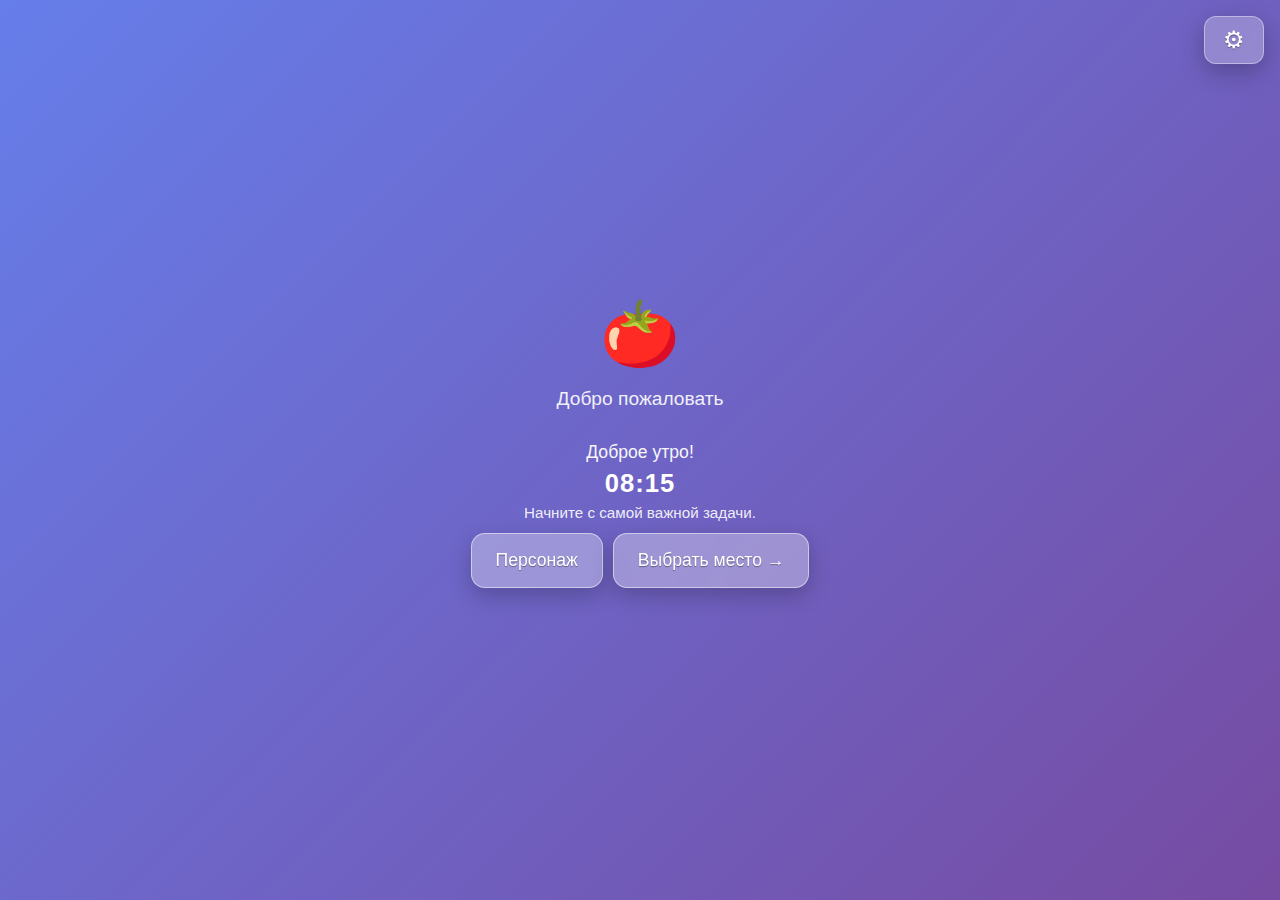
<file: index.html>
<!DOCTYPE html>
<html lang="ru">
  <head>
    <meta charset="UTF-8" />
    <meta
      name="viewport"
      content="width=device-width, initial-scale=1.0, user-scalable=no, viewport-fit=cover"
    />
    <meta name="mobile-web-app-capable" content="yes" />
    <meta name="apple-mobile-web-app-capable" content="yes" />
    <meta
      name="apple-mobile-web-app-status-bar-style"
      content="black-translucent"
    />
    <meta name="theme-color" content="#4CAF50" />
    <meta name="msapplication-TileColor" content="#4CAF50" />
    <title>🍅 Pomodoro</title>
    <link rel="stylesheet" href="./static/css/style.css" />
  </head>
  <body>
    <!-- Приветственный экран -->
    <div id="welcome-screen" class="screen active">
      <div class="welcome-content">
        <h1 class="welcome-title">🍅</h1>
        <p class="welcome-subtitle">Добро пожаловать</p>
        <div class="home-hero">
          <div class="greeting" id="home-greeting">Привет!</div>
          <div class="live-clock" id="home-clock">00:00</div>
          <div class="daily-tip" id="home-tip">Совет дня появится здесь…</div>
        </div>
        <div
          style="
            display: flex;
            gap: 10px;
            justify-content: center;
            margin: 10px 0 16px;
          "
        >
          <button class="btn" id="btn-customize-welcome">Персонаж</button>
          <button class="btn" id="btn-continue">Выбрать место →</button>
        </div>
      </div>
    </div>

    <!-- Экран выбора места -->
    <div id="places-screen" class="screen">
      <div class="welcome-content">
        <h2
          class="welcome-subtitle"
          style="margin-bottom: 12px; color: #fff; text-align: center"
        >
          Выберите место
        </h2>
        <div class="places-grid" id="places-grid"></div>
        <div style="display: flex; justify-content: center; margin-top: 14px">
          <button class="btn" id="btn-back-to-welcome">← На главную</button>
        </div>
      </div>
    </div>

    <!-- Главный экран -->
    <div id="main-screen" class="screen">
      <div class="main-content">
        <!-- Таймер -->
        <div class="timer-bar" id="timer-display" style="display: none">
          <div class="timer-bar-topline">
            <div
              class="sessions-badge"
              id="sessions-badge"
              title="Завершённые сессии"
            >
              0
            </div>
          </div>
          <div class="timer-place" id="timer-place">—</div>
          <div class="timer-text" id="timer-text">25:00</div>
          <div class="timer-progress-line">
            <div class="timer-progress" id="timer-progress"></div>
          </div>
        </div>

        <!-- Персонаж -->
        <div class="character-area">
          <div class="character-stack">
            <img id="character-base" class="character-base" alt="Персонаж" />
            <div
              id="character-overlay"
              class="character-overlay"
              aria-hidden="true"
            ></div>
          </div>
        </div>

        <!-- Управление -->
        <div class="controls">
          <div class="places-buttons" id="places-buttons"></div>
          <div class="timer-controls" id="timer-controls" style="display: none">
            <button class="btn btn-back" id="btn-back">←</button>
            <button class="btn btn-start" id="btn-start">▶</button>
          </div>
        </div>
      </div>
    </div>

    <!-- Плавающая кнопка настроек (справа сверху) -->
    <button
      class="btn settings-fab"
      id="btn-settings"
      aria-label="Открыть настройки"
    >
      ⚙︎
    </button>

    <!-- Модальное окно времени -->
    <div id="timer-modal" class="modal">
      <div class="modal-content">
        <div class="modal-header">
          <h3>Время</h3>
          <button class="modal-close" id="modal-close">×</button>
        </div>
        <div class="modal-body">
          <div class="timer-presets" id="timer-presets"></div>
          <div class="custom-time">
            <input
              type="number"
              id="custom-duration"
              min="1"
              max="120"
              value="25"
              placeholder="минуты"
            />
            <button class="btn btn-custom" id="btn-custom">Старт</button>
          </div>
        </div>
      </div>
    </div>

    <!-- Модальное окно настроек -->
    <div id="settings-modal" class="modal">
      <div class="modal-content">
        <div class="modal-header">
          <h3>Настройки</h3>
          <button class="modal-close" id="settings-close">×</button>
        </div>
        <div class="modal-body">
          <label class="setting-row">
            <input type="checkbox" id="toggle-sound" />
            <span>Звук по окончании</span>
          </label>
          <label class="setting-row">
            <input type="checkbox" id="toggle-haptics" />
            <span>Вибро-отклик</span>
          </label>
          <label class="setting-row">
            <input type="checkbox" id="toggle-wakelock" />
            <span>Не гасить экран</span>
          </label>
          <label class="setting-row">
            <input type="checkbox" id="toggle-confirm-stop" />
            <span>Подтверждать раннюю остановку</span>
          </label>
          <label class="setting-row">
            <input type="checkbox" id="toggle-banner" />
            <span>Показывать баннер окончания</span>
          </label>
          <label class="setting-row" style="justify-content: space-between">
            <span>Громкость звука</span>
            <input
              type="range"
              id="volume-range"
              min="0"
              max="100"
              value="100"
              style="width: 160px"
            />
          </label>
          <label class="setting-row">
            <input type="checkbox" id="toggle-large-digits" />
            <span>Крупные цифры таймера</span>
          </label>
        </div>
      </div>
    </div>

    <!-- Модальное окно кастомизации персонажа -->
    <div id="customize-modal" class="modal">
      <div class="modal-content">
        <div class="modal-header">
          <h3>Кастомизация персонажа</h3>
          <button class="modal-close" id="customize-close">×</button>
        </div>
        <div class="modal-body">
          <div class="catalog-tabs" id="catalog-tabs">
            <button class="catalog-tab active" data-tab="characters">
              Персонажи
            </button>
          </div>
          <div class="skins-grid" id="skins-grid"></div>
          <div
            style="
              display: flex;
              gap: 10px;
              justify-content: center;
              margin-top: 12px;
            "
          >
            <button class="btn" id="customize-apply">Применить</button>
            <button class="btn" id="customize-cancel">Отмена</button>
          </div>
        </div>
      </div>
    </div>

    <!-- Уведомление -->
    <div id="completion-notification" class="notification">
      <div class="notification-content">
        <div class="notification-text">Время истекло!</div>
      </div>
    </div>

    <!-- Баннер завершения (опционально) -->
    <div id="completion-banner" class="completion-banner">
      Отличная работа! Сессия завершена.
    </div>

    <!-- Аудио -->
    <audio id="timer-sound" preload="auto" style="display: none">
      <source src="./static/audio/timer-complete.mp3" type="audio/mpeg" />
    </audio>

    <script src="./static/js/script.js"></script>
  </body>
</html>
</file>
<file: static/css/style.css>
/* Motion preferences */
@media (prefers-reduced-motion: reduce) {
  * {
    animation: none !important;
    transition: none !important;
  }
}

:root {
  --accentStart: #4caf50;
  --accentEnd: #6dd56b;
}

/* Subtle float animation for character in focus mode */
@keyframes floatSoft {
  0% {
    transform: translateY(0);
  }
  50% {
    transform: translateY(-6px);
  }
  100% {
    transform: translateY(0);
  }
}

#main-screen.focus-active .character-img {
  animation: floatSoft 3s ease-in-out infinite;
}

/* Use accent variables for progress */
.timer-progress {
  height: 100%;
  background: linear-gradient(
    90deg,
    var(--accentStart) 0%,
    var(--accentEnd) 100%
  );
  width: 0%;
  transition: width 0.2s linear;
}

/* Мобильная оптимизация */
* {
  margin: 0;
  padding: 0;
  box-sizing: border-box;
  -webkit-tap-highlight-color: transparent;
  -webkit-touch-callout: none;
  -webkit-user-select: none;
  user-select: none;
}

html,
body {
  padding-top: env(safe-area-inset-top);
  padding-bottom: env(safe-area-inset-bottom);
  padding-left: env(safe-area-inset-left);
  padding-right: env(safe-area-inset-right);
}

body {
  font-family: -apple-system, BlinkMacSystemFont, "Segoe UI", Roboto, sans-serif;
  background: linear-gradient(135deg, #667eea 0%, #764ba2 100%);
  min-height: 100vh;
  overflow: hidden;
  position: fixed;
  width: 100%;
  height: 100%;
}

/* Экраны */
.screen {
  position: fixed;
  top: 0;
  left: 0;
  width: 100%;
  height: 100%;
  display: none;
  flex-direction: column;
  transition: opacity 0.3s ease;
}

.screen.active {
  display: flex;
}

/* Приветственный экран */
#welcome-screen {
  background: linear-gradient(135deg, #667eea 0%, #764ba2 100%);
  align-items: center;
  justify-content: center;
  padding: 20px;
}

.welcome-content {
  text-align: center;
  color: white;
  width: 100%;
  max-width: 320px;
}

.welcome-title {
  font-size: 4rem;
  margin-bottom: 1rem;
}

.welcome-subtitle {
  font-size: 1.2rem;
  margin-bottom: 2rem;
  opacity: 0.9;
}

/* Сетка мест */
.places-grid {
  display: grid;
  grid-template-columns: repeat(2, 1fr);
  gap: 12px;
  width: 100%;
}

.place-card {
  background: rgba(255, 255, 255, 0.2);
  backdrop-filter: blur(10px);
  border-radius: 16px;
  padding: 20px 16px;
  text-align: center;
  cursor: pointer;
  transition: transform 0.2s ease;
  border: 1px solid rgba(255, 255, 255, 0.3);
  min-height: 100px;
  display: flex;
  flex-direction: column;
  align-items: center;
  justify-content: center;
}

.place-card:active {
  transform: scale(0.95);
}

.place-icon {
  font-size: 2.5rem;
  margin-bottom: 8px;
}

.place-name {
  font-size: 1rem;
  font-weight: 600;
  margin-bottom: 4px;
}

.place-description {
  font-size: 0.8rem;
  opacity: 0.8;
}

/* Главный экран */
#main-screen {
  background: var(
    --current-bg,
    linear-gradient(135deg, #667eea 0%, #764ba2 100%)
  );
  transition: background 0.5s ease;
}

#main-screen.work-bg {
  background: linear-gradient(135deg, #4facfe 0%, #00f2fe 100%);
}

#main-screen.home-bg {
  background: linear-gradient(135deg, #fa709a 0%, #fee140 100%);
}

#main-screen.cafe-bg {
  background: linear-gradient(135deg, #a8edea 0%, #fed6e3 100%);
}

#main-screen.library-bg {
  background: linear-gradient(135deg, #d299c2 0%, #fef9d7 100%);
}

#main-screen.focus-active.work-bg {
  background: linear-gradient(135deg, #3aa0ff 0%, #00d4ff 100%);
}
#main-screen.focus-active.home-bg {
  background: linear-gradient(135deg, #ff6f91 0%, #ffd36e 100%);
}
#main-screen.focus-active.cafe-bg {
  background: linear-gradient(135deg, #7adede 0%, #ffc1d6 100%);
}
#main-screen.focus-active.library-bg {
  background: linear-gradient(135deg, #b47ab1 0%, #fff3a6 100%);
}

.main-content {
  flex: 1;
  display: flex;
  flex-direction: column;
  padding: 20px;
}

/* Таймер */
.timer-bar {
  background: rgba(255, 255, 255, 0.24);
  backdrop-filter: blur(12px);
  border-radius: 14px;
  padding: 16px 18px;
  margin-bottom: 20px;
  border: 1px solid rgba(255, 255, 255, 0.35);
  box-shadow: 0 10px 30px rgba(0, 0, 0, 0.18);
  display: flex;
  flex-direction: column;
  gap: 6px;
}

.timer-text {
  font-size: 2.6rem;
  font-weight: 800;
  text-align: center;
  color: #ffffff;
  margin-bottom: 12px;
  letter-spacing: 0.5px;
}

.timer-text.large {
  font-size: 3.2rem;
}

.timer-place {
  text-align: center;
  color: rgba(255, 255, 255, 0.95);
  font-weight: 700;
  letter-spacing: 0.3px;
  margin-bottom: 6px;
}

.timer-progress-line {
  height: 12px;
  background: rgba(255, 255, 255, 0.28);
  border-radius: 8px;
  overflow: hidden;
  border: 1px solid rgba(255, 255, 255, 0.35);
}

.timer-progress {
  height: 100%;
  background: linear-gradient(90deg, #4caf50 0%, #6dd56b 100%);
  width: 0%;
  transition: width 0.2s linear;
}

/* Персонаж */
.character-area {
  flex: 1;
  display: flex;
  align-items: center;
  justify-content: center;
  padding: 20px 0;
}

/* Новый стек персонажа: базовое изображение + оверлей */
.character-stack {
  position: relative;
  width: 180px;
  height: 180px;
  border-radius: 12px;
  background: rgba(255, 255, 255, 0.06);
  backdrop-filter: blur(10px);
  border: 1px solid rgba(255, 255, 255, 0.25);
  box-shadow: 0 8px 24px rgba(0, 0, 0, 0.18);
  overflow: hidden;
}
.character-base {
  position: absolute;
  inset: 0;
  width: 100%;
  height: 100%;
  object-fit: contain;
  border-radius: 12px;
}
.character-overlay {
  position: absolute;
  inset: 0;
  pointer-events: none;
  display: grid;
  grid-template-rows: 1fr 1fr 1fr 1fr;
  align-items: end;
  justify-items: center;
  padding: 6px;
  z-index: 2;
}
.character-overlay .layer {
  font-size: 28px;
  line-height: 1;
  color: #000;
  filter: drop-shadow(0 1px 1px rgba(0, 0, 0, 0.35));
}

.character-img {
  width: 180px;
  height: 180px;
  object-fit: contain;
  border-radius: 12px; /* раньше было 50% — убираем круг */
  background: rgba(255, 255, 255, 0.06);
  backdrop-filter: blur(10px);
  border: 1px solid rgba(255, 255, 255, 0.25);
  box-shadow: 0 8px 24px rgba(0, 0, 0, 0.18);
}

/* Управление */
.controls {
  margin-top: auto;
}

.places-buttons {
  display: flex;
  gap: 8px;
  flex-wrap: wrap;
  justify-content: center;
}

.place-btn {
  background: rgba(255, 255, 255, 0.28);
  backdrop-filter: blur(10px);
  border: 1px solid rgba(255, 255, 255, 0.45);
  border-radius: 12px;
  padding: 12px 16px;
  color: white;
  font-size: 0.9rem;
  cursor: pointer;
  transition: transform 0.2s ease;
  min-width: 80px;
  box-shadow: 0 6px 18px rgba(0, 0, 0, 0.2);
  text-shadow: 0 1px 1px rgba(0, 0, 0, 0.35);
}

.place-btn:active {
  transform: scale(0.95);
}

.timer-controls {
  display: flex;
  gap: 12px;
  justify-content: center;
  margin-top: 16px;
}

/* Освежаем кнопки */
.btn {
  background: rgba(255, 255, 255, 0.32);
  backdrop-filter: blur(10px);
  border: 1px solid rgba(255, 255, 255, 0.5);
  border-radius: 14px;
  padding: 16px 24px;
  color: #fff;
  font-size: 1.1rem;
  cursor: pointer;
  transition: transform 0.2s ease, background 0.2s ease;
  min-width: 60px;
  text-align: center;
  box-shadow: 0 8px 22px rgba(0, 0, 0, 0.22);
  text-shadow: 0 1px 1px rgba(0, 0, 0, 0.4);
}

.btn:active {
  transform: scale(0.97);
}

.btn-start {
  background: linear-gradient(
    135deg,
    rgba(76, 175, 80, 0.9),
    rgba(56, 142, 60, 0.9)
  );
}

.btn-stop {
  background: linear-gradient(
    135deg,
    rgba(244, 67, 54, 0.9),
    rgba(211, 47, 47, 0.9)
  );
}

.btn-back {
  background: linear-gradient(
    135deg,
    rgba(120, 120, 120, 0.85),
    rgba(97, 97, 97, 0.85)
  );
}

/* Модальное окно */
.modal {
  position: fixed;
  top: 0;
  left: 0;
  width: 100%;
  height: 100%;
  background: rgba(0, 0, 0, 0.5);
  display: none;
  align-items: center;
  justify-content: center;
  z-index: 2000;
  padding: 20px;
}

.modal.active {
  display: flex;
}

.modal-content {
  background: white;
  border-radius: 16px;
  width: 100%;
  max-width: 320px;
  max-height: 80vh;
  overflow: hidden;
}

.modal-header {
  padding: 20px;
  border-bottom: 1px solid #eee;
  display: flex;
  justify-content: space-between;
  align-items: center;
}

.modal-header h3 {
  font-size: 1.2rem;
  color: #333;
}

.modal-close {
  background: none;
  border: none;
  font-size: 1.5rem;
  color: #999;
  cursor: pointer;
  padding: 0;
  width: 30px;
  height: 30px;
  display: flex;
  align-items: center;
  justify-content: center;
}

.modal-body {
  padding: 20px;
  max-height: calc(80vh - 60px);
  overflow-y: auto;
}

/* Кнопки в модалке кастомизации: чёрный текст */
#customize-modal .btn {
  color: #000;
  text-shadow: none;
}

.timer-presets {
  display: flex;
  flex-direction: column;
  gap: 8px;
  margin-bottom: 20px;
}

.preset-item {
  background: #f5f5f5;
  border-radius: 8px;
  padding: 16px;
  cursor: pointer;
  transition: background 0.2s ease;
}

.preset-item:active {
  background: #e0e0e0;
}

.preset-name {
  font-weight: 600;
  color: #333;
  margin-bottom: 4px;
}

.preset-description {
  font-size: 0.9rem;
  color: #666;
}

.custom-time {
  display: flex;
  gap: 8px;
  align-items: center;
}

.custom-time input {
  flex: 1;
  padding: 12px;
  border: 1px solid #ddd;
  border-radius: 8px;
  font-size: 1rem;
}

.btn-custom {
  background: #4caf50;
  color: white;
  border: none;
  padding: 12px 16px;
  border-radius: 8px;
  font-size: 0.9rem;
  cursor: pointer;
}

/* Уведомление */
.notification {
  position: fixed;
  top: 20px;
  left: 20px;
  right: 20px;
  background: rgba(76, 175, 80, 0.9);
  backdrop-filter: blur(10px);
  border-radius: 12px;
  padding: 16px;
  color: white;
  text-align: center;
  z-index: 2000;
  display: none;
  animation: slideIn 0.3s ease;
}

@keyframes slideIn {
  from {
    transform: translateY(-100%);
    opacity: 0;
  }
  to {
    transform: translateY(0);
    opacity: 1;
  }
}

/* Адаптация для разных размеров экранов */
@media (max-width: 360px) {
  .welcome-title {
    font-size: 3rem;
  }

  .timer-text {
    font-size: 2rem;
  }

  .character-img {
    width: 150px;
    height: 150px;
    border-radius: 10px;
  }

  .place-card {
    padding: 16px 12px;
    min-height: 80px;
  }

  .place-icon {
    font-size: 2rem;
  }
}

@media (min-width: 768px) {
  .welcome-content {
    max-width: 400px;
  }

  .places-grid {
    gap: 16px;
  }

  .place-card {
    padding: 24px 20px;
    min-height: 120px;
  }

  .character-img {
    width: 240px;
    height: 240px;
    border-radius: 16px;
  }
}

/* Верхняя линия панели таймера */
.timer-bar-topline {
  display: flex;
  align-items: center;
  justify-content: space-between;
  margin-bottom: 8px;
}

.icon-btn {
  background: rgba(255, 255, 255, 0.3);
  border: 1px solid rgba(255, 255, 255, 0.5);
  border-radius: 12px;
  padding: 8px 10px;
  font-size: 1rem;
  color: #fff;
  text-shadow: 0 1px 1px rgba(0, 0, 0, 0.35);
}

/* Плавающая квадратная кнопка настроек */
.settings-fab {
  position: fixed;
  top: calc(env(safe-area-inset-top) + 16px);
  right: calc(env(safe-area-inset-right) + 16px);
  width: 48px;
  height: 48px;
  padding: 0;
  display: inline-flex;
  align-items: center;
  justify-content: center;
  border-radius: 12px;
  font-size: 24px;
  z-index: 1500;
  background: rgba(255, 255, 255, 0.25);
  backdrop-filter: blur(15px);
  border: 1px solid rgba(255, 255, 255, 0.4);
  box-shadow: 0 8px 24px rgba(0, 0, 0, 0.25);
  transition: transform 0.2s ease, background 0.2s ease;
}

.settings-fab:active {
  transform: scale(0.95);
  background: rgba(255, 255, 255, 0.35);
}

/* Скрываем кнопку настроек во время работы таймера */
#main-screen.focus-active .settings-fab {
  display: none;
}

.sessions-badge {
  min-width: 28px;
  height: 28px;
  padding: 0 8px;
  border-radius: 999px;
  background: rgba(0, 0, 0, 0.25);
  color: #fff;
  display: inline-flex;
  align-items: center;
  justify-content: center;
  font-weight: 700;
  font-variant-numeric: tabular-nums;
  border: 1px solid rgba(255, 255, 255, 0.3);
}

/* Настройки */
.setting-row {
  display: flex;
  align-items: center;
  gap: 10px;
  padding: 12px 0;
  font-size: 1rem;
}
.setting-row + .setting-row {
  border-top: 1px solid #eee;
}

/* Inline settings */
.settings-inline {
  display: flex;
  gap: 10px;
  justify-content: center;
  margin-top: 12px;
  flex-wrap: wrap;
}

.setting-pill {
  display: inline-flex;
  align-items: center;
  gap: 8px;
  padding: 8px 12px;
  background: rgba(255, 255, 255, 0.18);
  border: 1px solid rgba(255, 255, 255, 0.3);
  border-radius: 999px;
  color: #fff;
  font-size: 0.95rem;
}
.setting-pill input {
  width: 18px;
  height: 18px;
}

/* Daily goal input inside settings pills */
#i-goal {
  appearance: textfield;
  -moz-appearance: textfield;
  padding: 6px 8px;
  border-radius: 8px;
  border: 1px solid rgba(255, 255, 255, 0.35);
  background: rgba(255, 255, 255, 0.18);
  color: #fff;
}
#i-goal::-webkit-outer-spin-button,
#i-goal::-webkit-inner-spin-button {
  -webkit-appearance: none;
  margin: 0;
}

.quick-presets {
  display: flex;
  gap: 8px;
  justify-content: center;
  margin-top: 10px;
}

.btn.small {
  padding: 10px 14px;
  font-size: 0.95rem;
  min-width: 52px;
}

/* Home hero */
.home-hero {
  display: flex;
  flex-direction: column;
  align-items: center;
  gap: 6px;
  margin: 8px 0 12px;
}
.greeting {
  color: #fff;
  font-size: 1.1rem;
  opacity: 0.95;
}
.live-clock {
  color: #fff;
  font-size: 1.6rem;
  font-weight: 700;
  letter-spacing: 1px;
  font-variant-numeric: tabular-nums;
}
.daily-tip {
  color: rgba(255, 255, 255, 0.9);
  font-size: 0.95rem;
  text-align: center;
  max-width: 320px;
}

/* Экран выбора места — оформить как приветственный */
#places-screen {
  position: fixed;
  top: 0;
  left: 0;
  width: 100%;
  height: 100%;
  background: linear-gradient(135deg, #667eea 0%, #764ba2 100%);
  display: none;
  align-items: center;
  justify-content: center;
  z-index: 950;
}
#places-screen.active {
  display: flex;
}
#places-screen .welcome-content {
  text-align: center;
  color: white;
  padding: 20px;
  width: 100%;
  max-width: 400px;
}
#places-screen .welcome-subtitle {
  font-size: 1.4rem;
  margin-bottom: 1rem;
}

@keyframes blinkSoft {
  0%,
  100% {
    opacity: 1;
  }
  50% {
    opacity: 0.55;
  }
}
.blink-soft {
  animation: blinkSoft 1.2s ease-in-out infinite;
}
@media (prefers-reduced-motion: reduce) {
  .blink-soft {
    animation: none;
  }
}

.completion-banner {
  position: fixed;
  bottom: 20px;
  left: 20px;
  right: 20px;
  background: rgba(76, 175, 80, 0.95);
  color: #fff;
  border-radius: 12px;
  padding: 16px;
  text-align: center;
  z-index: 2100;
  display: none;
}

.skins-grid {
  display: grid;
  grid-template-columns: repeat(2, 1fr);
  gap: 12px;
  max-height: 400px;
  overflow-y: auto;
}
.catalog-tabs {
  display: flex;
  gap: 8px;
  margin-bottom: 12px;
  flex-wrap: wrap;
}
.catalog-tab {
  background: #f2f2f2;
  border: 1px solid #e0e0e0;
  color: #333;
  border-radius: 10px;
  padding: 8px 12px;
  font-size: 0.9rem;
}
.catalog-tab.active {
  background: #4caf50;
  border-color: #4caf50;
  color: #fff;
}
.skin-card {
  background: #f5f5f5;
  border-radius: 10px;
  padding: 10px;
  text-align: center;
  cursor: pointer;
  border: 2px solid transparent;
}
.skin-card.selected {
  border-color: #4caf50;
}
.skin-thumb {
  width: 100%;
  height: 80px;
  object-fit: contain;
}
</file>
